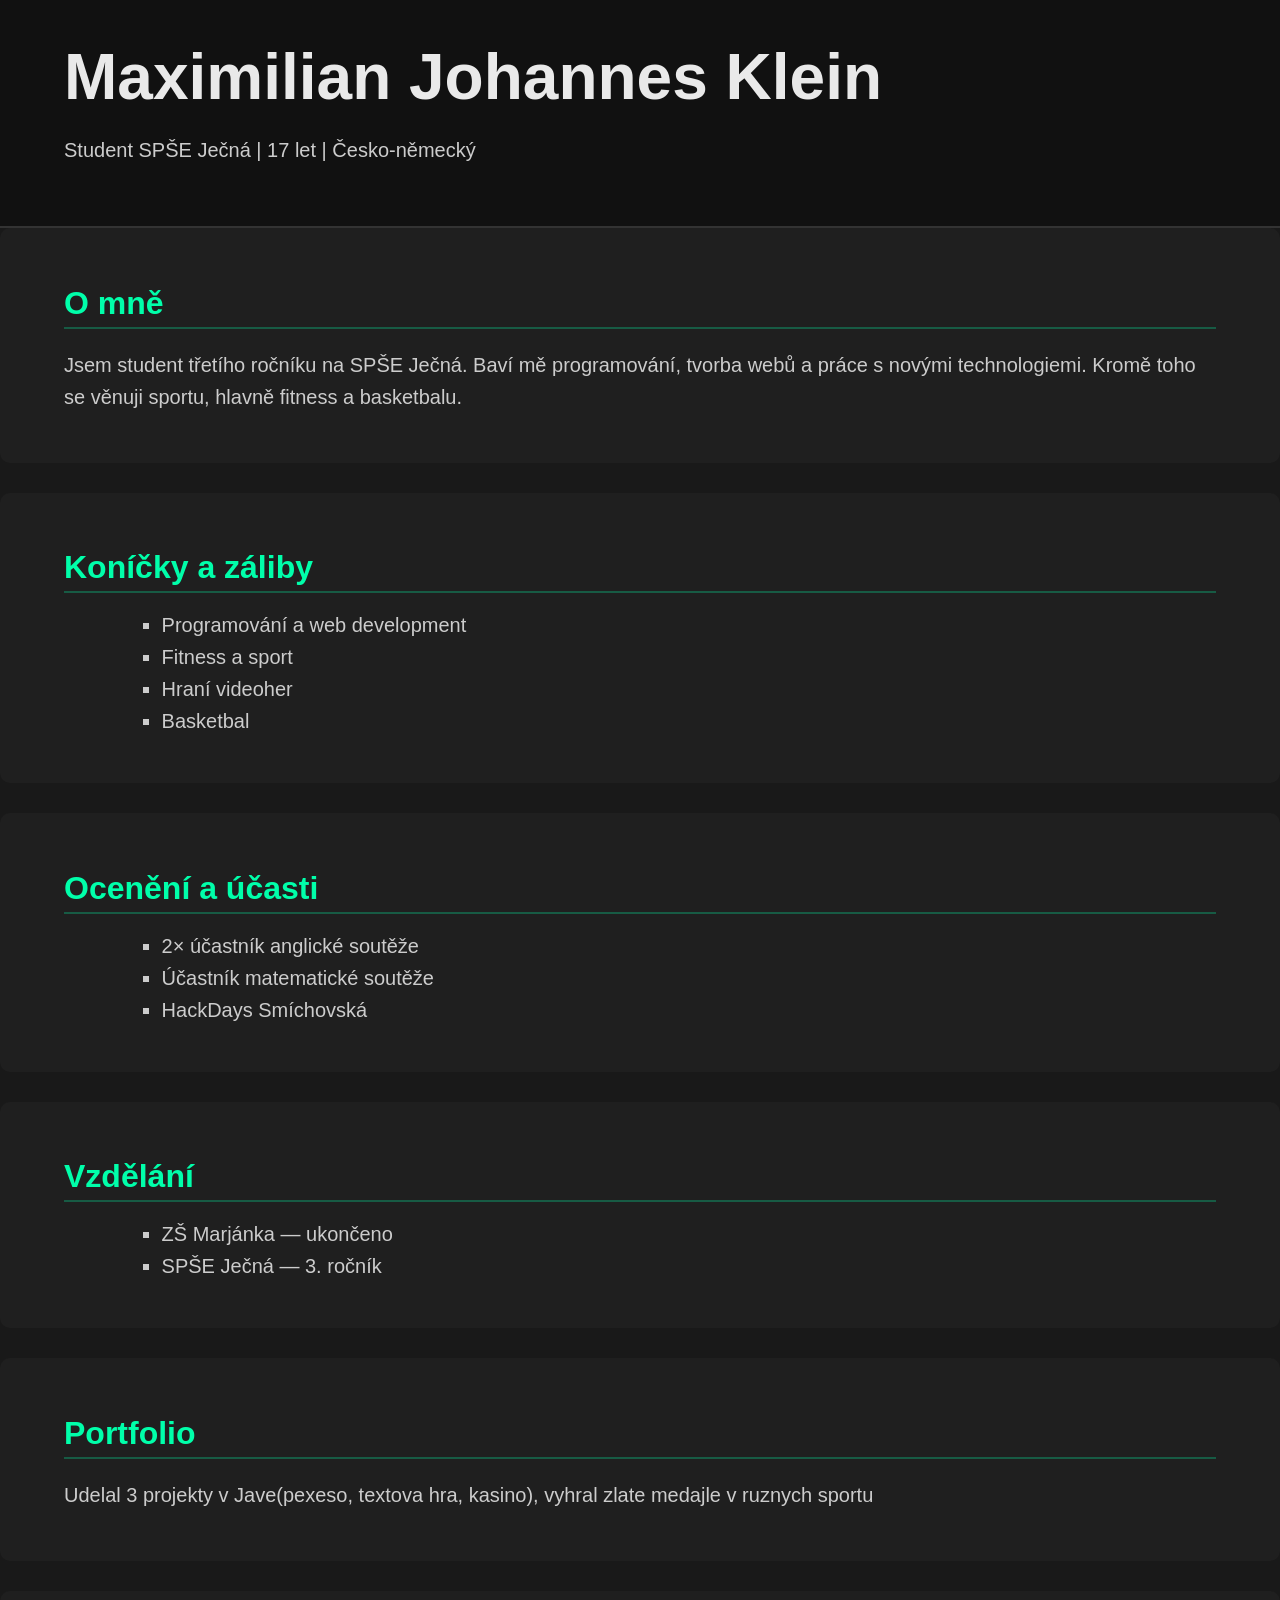
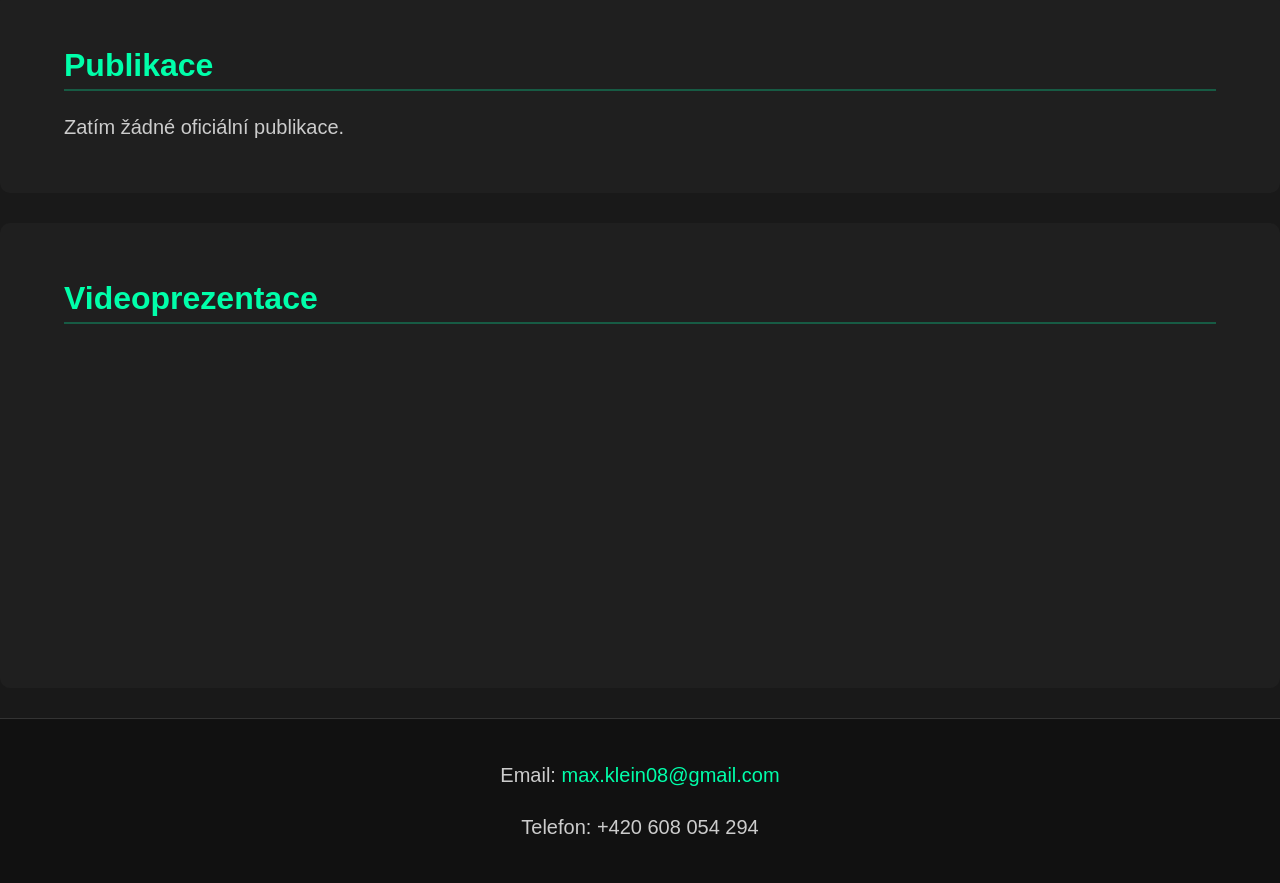
<file: index.html>
<!DOCTYPE html>
<html lang="cs">
<head>
  <meta charset="utf-8">
  <meta name="viewport" content="width=device-width, initial-scale=1">
  <title>Maximilian Johannes Klein — Osobní prezentace</title>
  <link rel="stylesheet" href="Prezentace.css">
</head>

<body>
  <header>
    <h1>Maximilian Johannes Klein</h1>
    <p>Student SPŠE Ječná | 17 let | Česko-německý</p>
  </header>

  <main>
    <section id="about">
      <h2>O mně</h2>
      <p>Jsem student třetího ročníku na SPŠE Ječná. Baví mě programování, tvorba webů a práce s novými technologiemi. 
         Kromě toho se věnuji sportu, hlavně fitness a basketbalu.</p>
    </section>

    <section id="hobbies">
      <h2>Koníčky a záliby</h2>
      <ul>
        <li>Programování a web development</li>
        <li>Fitness a sport</li>
        <li>Hraní videoher</li>
        <li>Basketbal</li>
      </ul>
    </section>

    <section id="achievements">
      <h2>Ocenění a účasti</h2>
      <ul>
        <li>2× účastník anglické soutěže</li>
        <li>Účastník matematické soutěže</li>
        <li>HackDays Smíchovská</li>
      </ul>
    </section>

    <section id="education">
      <h2>Vzdělání</h2>
      <ul>
        <li>ZŠ Marjánka — ukončeno</li>
        <li>SPŠE Ječná — 3. ročník</li>
      </ul>
    </section>

    <section id="portfolio">
      <h2>Portfolio</h2>
      <p>Udelal 3 projekty v Jave(pexeso, textova hra, kasino), vyhral zlate medajle v ruznych sportu</p>
    </section>

    <section id="publications">
      <h2>Publikace</h2>
      <p>Zatím žádné oficiální publikace.</p>
    </section>

    <section id="video">
      <h2>Videoprezentace</h2>
      <iframe width="560" height="315" 
           src="https://www.youtube.com/embed/ty2WKqCqrpw" 
           title="Videoprezentace Maximilian Klein"
           frameborder="0" 
           allow="accelerometer; autoplay; clipboard-write; encrypted-media; gyroscope; picture-in-picture"
            allowfullscreen>
      </iframe>
    </section>
  </main>

  <footer>
    <p>Email: <a href="mailto:max.klein08@gmail.com">max.klein08@gmail.com</a></p>
    <p>Telefon: +420 608 054 294</p>
  </footer>
</body>
</html>
</file>
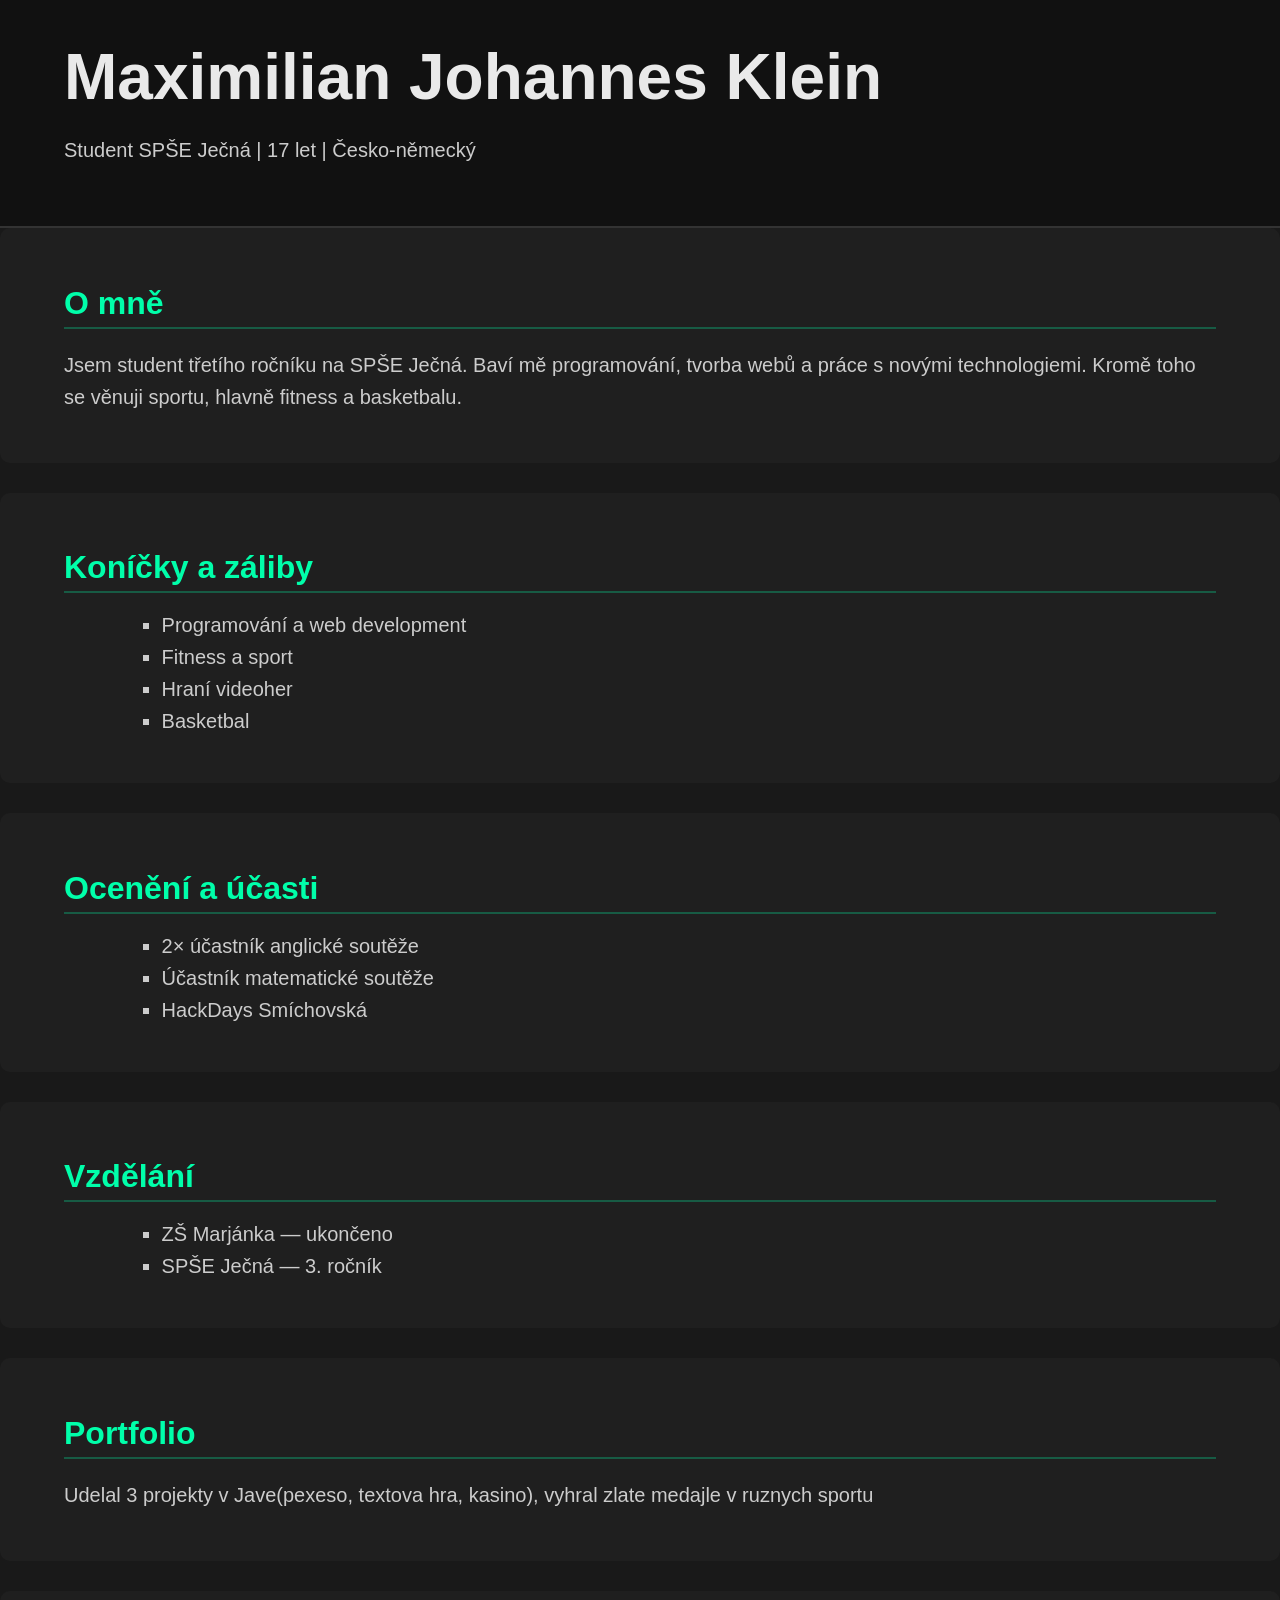
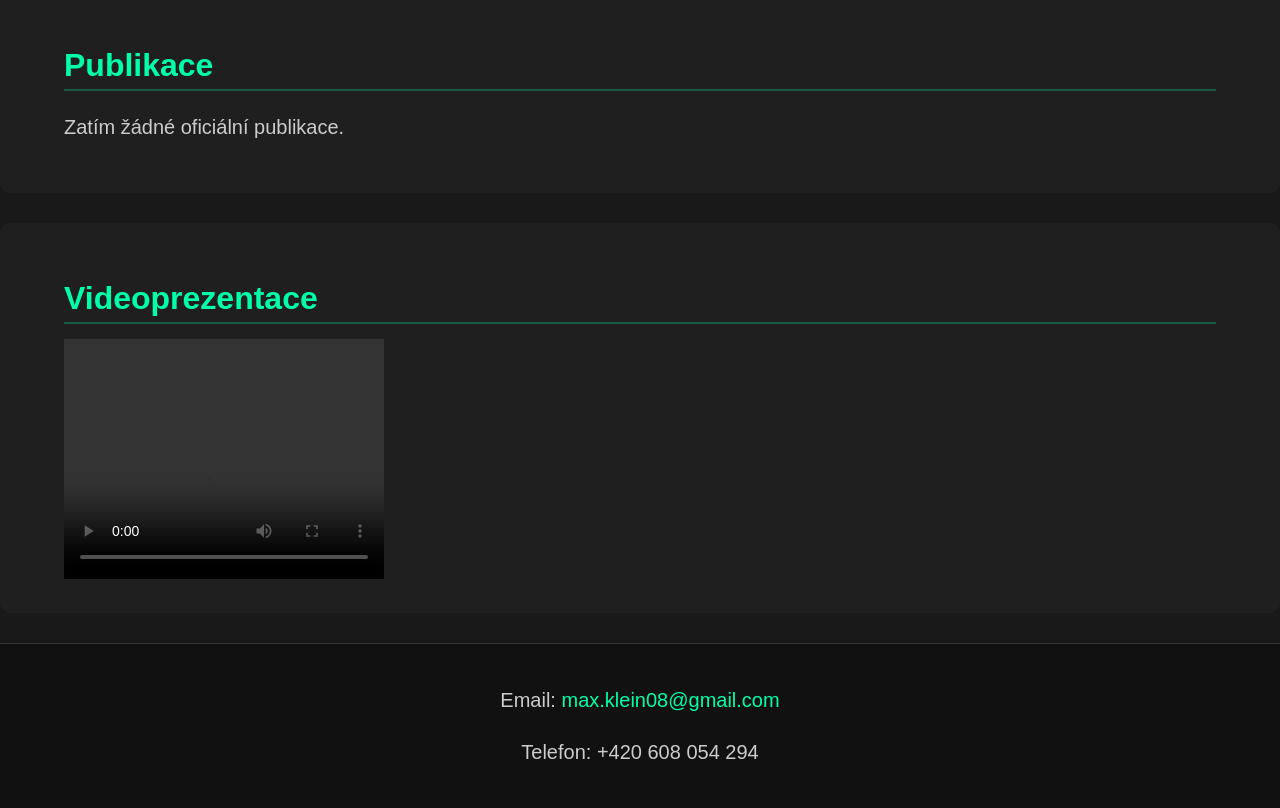
<file: Prezentace.html>
<!DOCTYPE html>
<html lang="cs">
<head>
  <meta charset="utf-8">
  <meta name="viewport" content="width=device-width, initial-scale=1">
  <title>Maximilian Johannes Klein — Osobní prezentace</title>
  <link rel="stylesheet" href="Prezentace.css">
</head>

<body>
  <header>
    <h1>Maximilian Johannes Klein</h1>
    <p>Student SPŠE Ječná | 17 let | Česko-německý</p>
  </header>

  <main>
    <section id="about">
      <h2>O mně</h2>
      <p>Jsem student třetího ročníku na SPŠE Ječná. Baví mě programování, tvorba webů a práce s novými technologiemi. 
         Kromě toho se věnuji sportu, hlavně fitness a basketbalu.</p>
    </section>

    <section id="hobbies">
      <h2>Koníčky a záliby</h2>
      <ul>
        <li>Programování a web development</li>
        <li>Fitness a sport</li>
        <li>Hraní videoher</li>
        <li>Basketbal</li>
      </ul>
    </section>

    <section id="achievements">
      <h2>Ocenění a účasti</h2>
      <ul>
        <li>2× účastník anglické soutěže</li>
        <li>Účastník matematické soutěže</li>
        <li>HackDays Smíchovská</li>
      </ul>
    </section>

    <section id="education">
      <h2>Vzdělání</h2>
      <ul>
        <li>ZŠ Marjánka — ukončeno</li>
        <li>SPŠE Ječná — 3. ročník</li>
      </ul>
    </section>

    <section id="portfolio">
      <h2>Portfolio</h2>
      <p>Udelal 3 projekty v Jave(pexeso, textova hra, kasino), vyhral zlate medajle v ruznych sportu</p>
    </section>

    <section id="publications">
      <h2>Publikace</h2>
      <p>Zatím žádné oficiální publikace.</p>
    </section>

    <section id="video">
      <h2>Videoprezentace</h2>
      <video width="320" height="240" controls>
        <source src="C:\Users\maxkl\Documents\Škola\WA\25-26\Fotky\MVH video.mp4" type="video/mp4">
        Váš prohlížeč nepodporuje přehrávání videa.
      <p><em>(Zde můžeš vložit odkaz na YouTube nebo soubor, např.:)</em></p>
      <p><a href="#">Můj video profil</a></p>
    </section>
  </main>

  <footer>
    <p>Email: <a href="mailto:max.klein08@gmail.com">max.klein08@gmail.com</a></p>
    <p>Telefon: +420 608 054 294</p>
  </footer>
</body>
</html>
</file>
<file: Prezentace.css>
body {
  font-family: 'Arial', sans-serif;
  background-color: #191919;
  color: #e9e9e9;
  margin: 0;
  padding: 0;
}

header {
  background-color: #111;
  padding: 40px 5%;
  border-bottom: 2px solid #333;
}

h1 {
  font-size: 64px;
  margin: 0 0 10px 0;
}

h2 {
  font-size: 32px;
  color: #00ffaa;
  border-bottom: 2px solid #00ffaa44;
  padding-bottom: 5px;
  margin-bottom: 15px;
}

p, li {
  font-size: 20px;
  line-height: 1.6;
  color: #cccccc;
}

ul {
  margin-left: 5%;
  list-style: square;
}

section {
  padding: 30px 5%;
  margin-bottom: 30px;
  background-color: #1f1f1f;
  border-radius: 10px;
}

footer {
  background-color: #111;
  text-align: center;
  padding: 20px;
  color: #888;
  font-size: 14px;
  border-top: 1px solid #333;
}

a {
  color: #00ffaa;
  text-decoration: none;
}

a:hover {
  text-decoration: underline;
}
</file>
